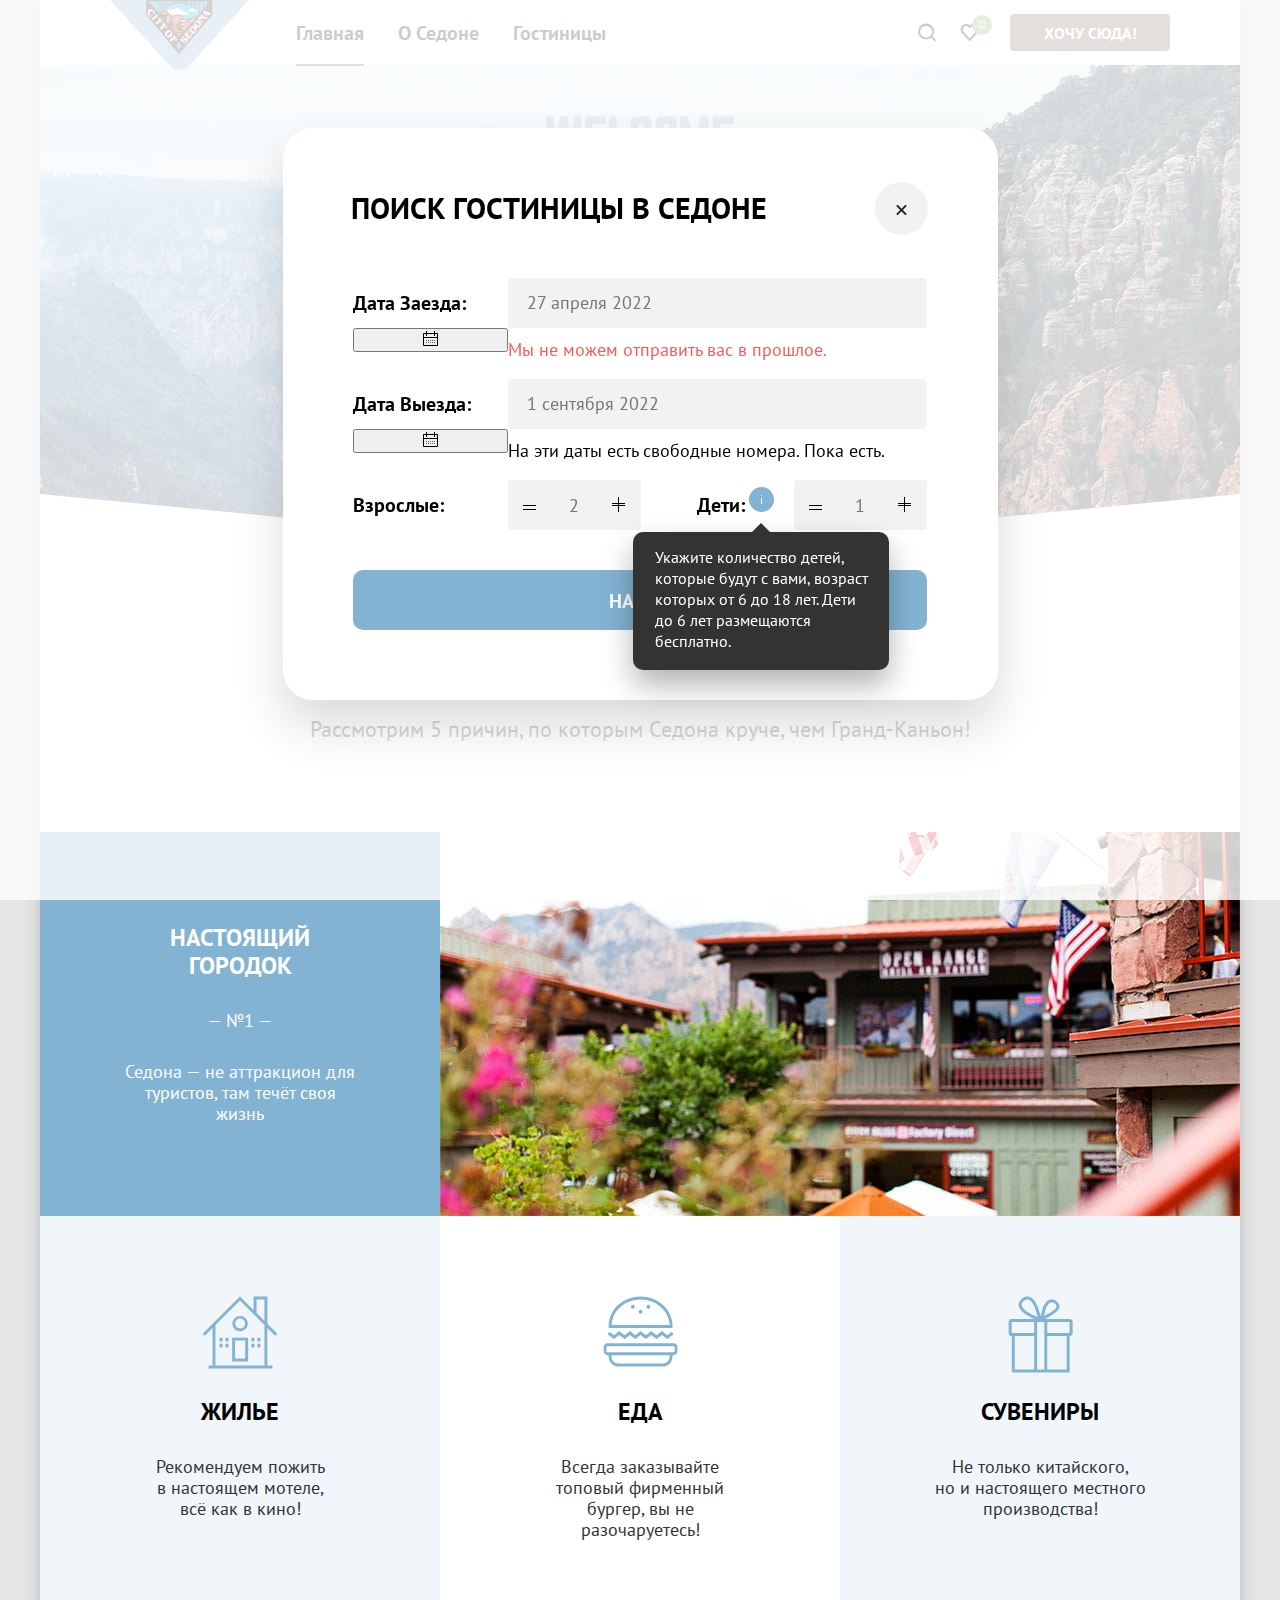
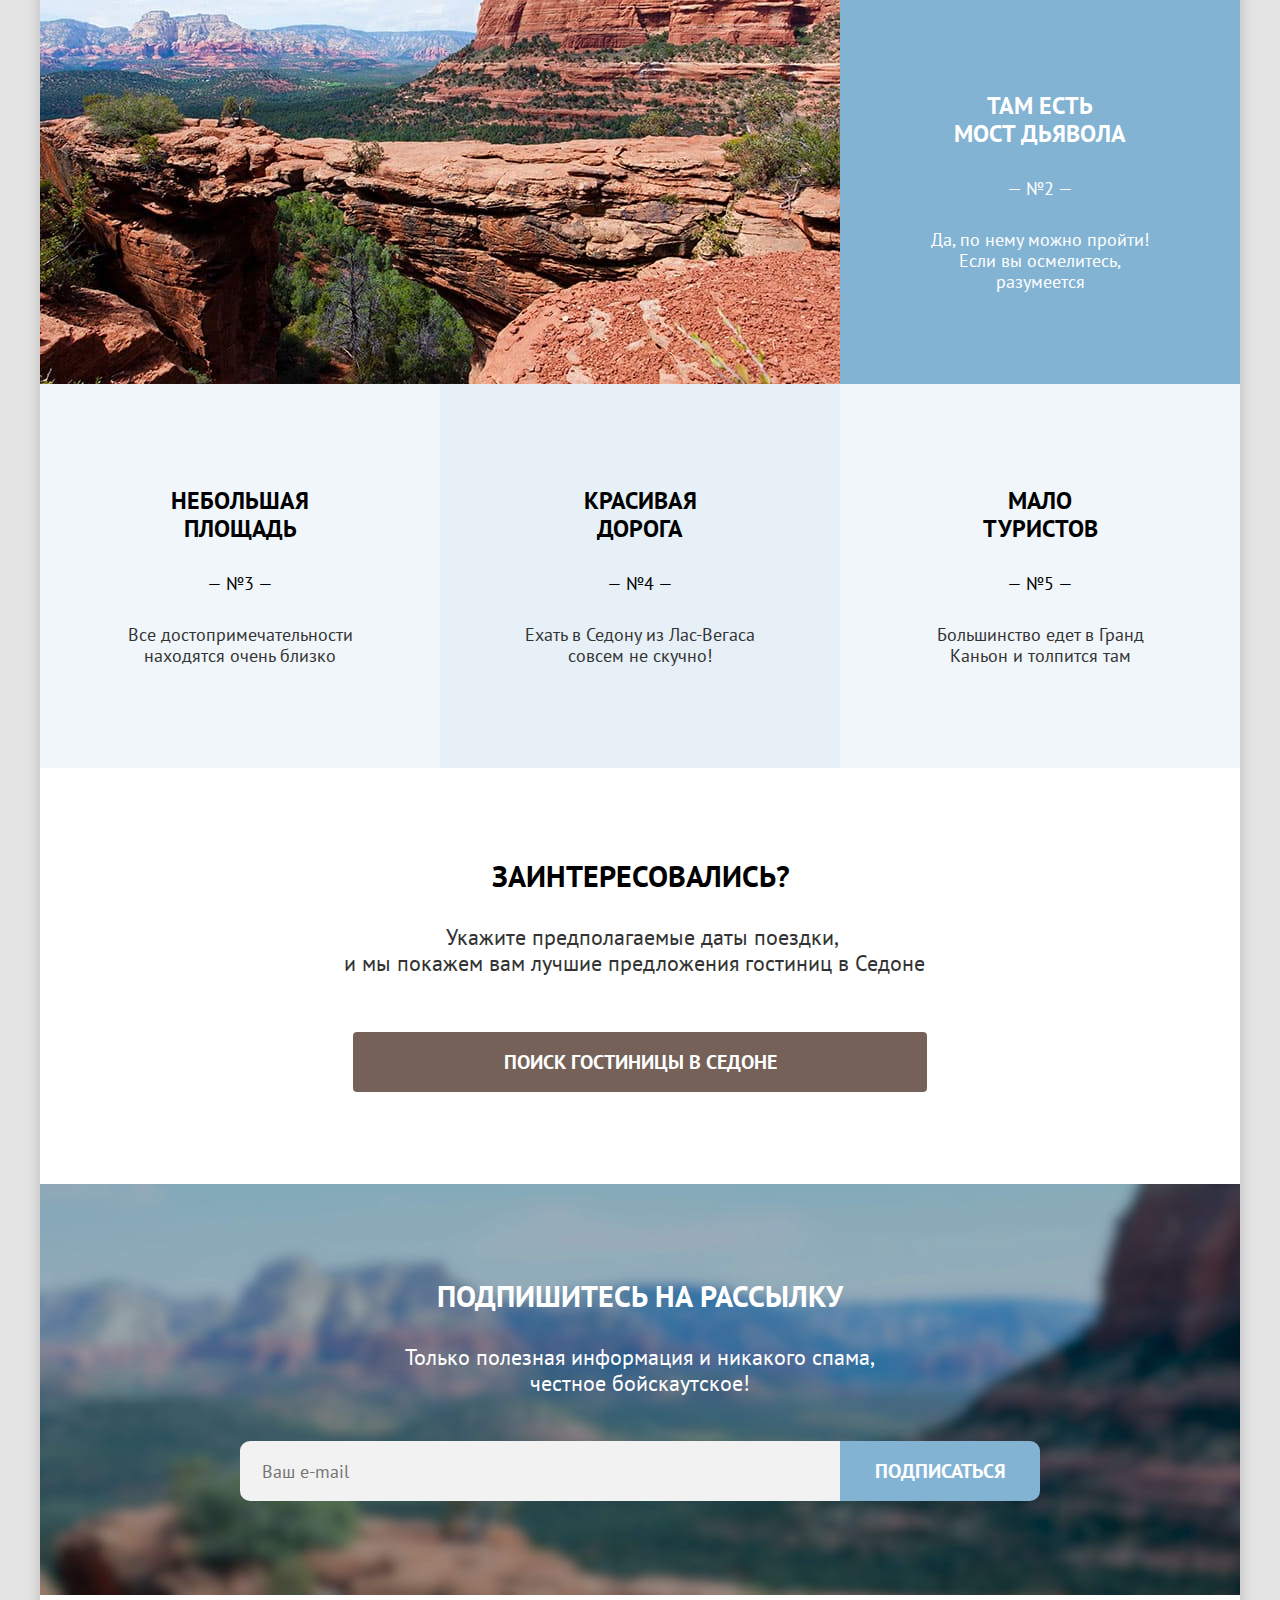
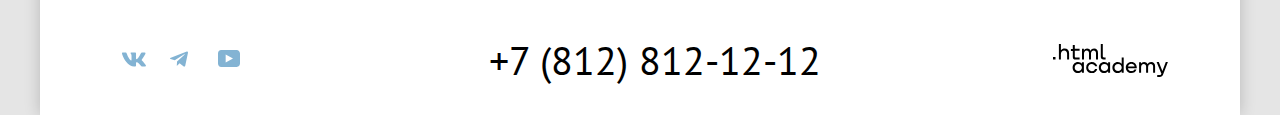
<file: index.html>
<!DOCTYPE html>
<html lang="ru">

<head>
  <meta charset="utf-8">
  <title>HTML Academy: Седона</title>
  <link rel="stylesheet" href="styles/styles.css">
</head>

<body>
  <div class="wrapper">
    <header class="main-header">
      <img class="logo logo-main" src="images/header-logo.svg" width="139" height="70" alt="Логотип Седона">
      <nav class="navigation-menu">
        <ul class="navigation-menu-list">
          <li class="navigation-menu-item">
            <a class="navigation-menu-link navigation-menu-link-current" href="index.html">Главная</a>
          </li>
          <li class="navigation-menu-item">
            <a class="navigation-menu-link" href="#">О Седоне</a>
          </li>
          <li class="navigation-menu-item">
            <a class="navigation-menu-link" href="catalog.html">Гостиницы</a>
          </li>
        </ul>
      </nav>
      <nav class="navigation-user">
        <ul class="navigation-user-list">
          <li class="navigation-user-item">
            <a class="navigation-user-link navigation-user-link-search" href="#">
              <span class="visually-hidden">
                Поиск
              </span>
            </a>
          </li>
          <li class="navigation-user-item">
            <a class="navigation-user-link navigation-user-link-favorite" href="#">
              <span class="visually-hidden">
                Избранное
              </span>
              <span class="navigation-favourite-product">
                12
              </span>
            </a>
          </li>
          <li class="navigation-user-item-button">
            <button class="button navigation-user-button" type="button">Хочу сюда!</button>
          </li>
        </ul>
      </nav>
    </header>
    <main class="main-container main-index">
      <section class="hero">
        <h1 class="visually-hidden">Добро пожаловать на сайт о Седоне</h1>
        <div class="hero-background">
          <img class="hero-vector" src="images/hero-welcome.svg" width="458" height="352" alt="Welcome to Sedona">
        </div>
        <div class="hero-text">
          <h2 class="hero-text-about-sedona">Седона — небольшой городок в Аризоне, заслуживающий большего!</h2>
          <p class="hero-text-advantages">Рассмотрим 5 причин, по которым Седона круче, чем Гранд-Каньон!</p>
        </div>
      </section>
      <section class="advantages">
        <h2 class="visually-hidden">Причины, по которым Седона круче</h2>
        <ul class="advantages-list advantages-list-with-image">
          <li class="advantages-item advantages-item-town">
            <h3 class="advantages-title">Настоящий городок</h3>
            <span class="advantages-number">&mdash; №1 &mdash;</span>
            <p class="advantages-description">Седона — не аттракцион для туристов, там течёт своя жизнь</p>
          </li>
          <li class="advantages-image advantages-town-image">
            <img class="advantages-town-image" src="images/advantages-photo-cafe.jpg" width="800" height="384"
              alt="Фотография главного кафе в городке">
          </li>
        </ul>
        <ul class="advantages-list">
          <li class="advantages-item advantages-house-item">
            <h4 class="advantages-item-title">жилье</h4>
            <p class="advantages-item-description">Рекомендуем пожить в&nbsp;настоящем мотеле, всё&nbsp;как&nbsp;в кино!
            </p>
          </li>
          <li class="advantages-item advantages-food-item">
            <h4 class="advantages-item-title">еда</h4>
            <p class="advantages-item-description">Всегда заказывайте топовый&nbsp;фирменный бургер, вы не
              разочаруетесь!
            </p>
          </li>
          <li class="advantages-item advantages-present-item">
            <h4 class="advantages-item-title">Сувениры</h4>
            <p class="advantages-item-description">Не только китайского, но&nbsp;и&nbsp;настоящего местного
              производства!
            </p>
          </li>
        </ul>
        <ul class="advantages-list advantages-list-with-image">
          <li class="advantages-image advantages-bridge-image">
            <img class="advantages-bridge-image" src="images/advantages-photo-mountain.jpg" width="800" height="384"
              alt="Фотография гор">
          </li>
          <li class="advantages-item advantages-item-bridge">
            <h3 class="advantages-title">Там есть мост&nbsp;дьявола</h3>
            <span class="advantages-number">&mdash; №2 &mdash;</span>
            <p class="advantages-description">Да, по нему можно пройти! Если вы осмелитесь, разумеется</p>
          </li>
        </ul>
        <ul class="advantages-list">
          <li class="advantages-item advantages-item-space">
            <h3 class="advantages-title">Небольшая площадь</h3>
            <span class="advantages-number">&mdash; №3 &mdash;</span>
            <p class="advantages-item-description">Все достопримечательности находятся очень близко</p>
          </li>
          <li class="advantages-item advantages-item-road">
            <h3 class="advantages-title">Красивая дорога</h3>
            <span class="advantages-number">&mdash; №4 &mdash;</span>
            <p class="advantages-item-description">Ехать в Седону из Лас-Вегаса совсем не скучно!</p>
          </li>
          <li class="advantages-item advantages-item-quite">
            <h3 class="advantages-title">Мало туристов</h3>
            <span class="advantages-number">&mdash; №5 &mdash;</span>
            <p class="advantages-item-description">Большинство едет в Гранд Каньон и толпится там</p>
          </li>
        </ul>
      </section>
      <section class="search-form-link">
        <h2 class="visually-hidden">Поиск гостиниц и форма заказа</h2>
        <b class="search-form-link-title">Заинтересовались?</b>
        <p class="search-form-link-instruction">Укажите предполагаемые даты поездки,<br>и мы покажем вам лучшие
          предложения
          гостиниц в Седоне</p>
        <a class="button button-search-form-link" href="#">ПОИСК ГОСТИНИЦЫ В СЕДОНЕ</a>
      </section>
      <section class="subscription subscription-main">
        <h2 class="subscription-title">Подпишитесь на рассылку</h2>
        <p class="subscription-instruction">Только полезная информация и никакого спама,<br>честное бойскаутское!</p>
        <form class="subscription-form" action="https://echo.htmlacademy.ru/" method="post">
          <label class="visually-hidden" for="subscription-email">Введите свой email чтобы подписаться на
            рассылку</label>
          <input class="field" type="email" name="subscription-email" placeholder="Ваш e-mail" id="subscription-email"
            required>
          <button class="button subscription-button" type="submit" value="Подписаться">ПОДПИСАТЬСЯ</button>
        </form>
      </section>
    </main>
    <footer class="footer">
      <div class="footer-social">
        <h2 class="visually-hidden">Социальные сети</h2>
        <ul class="footer-social-list">
          <li class="footer-social-item">
            <a class="footer-social-button button-vk" href="https://vk.com/htmlacademy">
              <span class="visually-hidden">Наш Вконтакте</span>
              <svg width="24" height="15" viewBox="0 0 24 15" fill="currentColor" xmlns="http://www.w3.org/2000/svg">
                <path fill-rule="evenodd" clip-rule="evenodd"
                  d="M23.45 1.448C23.616 0.902 23.45 0.5 22.655 0.5H20.03C19.362 0.5 19.054 0.847 18.887 1.23C18.887 1.23 17.552 4.426 15.661 6.502C15.049 7.104 14.771 7.295 14.437 7.295C14.27 7.295 14.019 7.104 14.019 6.557V1.448C14.019 0.792 13.835 0.5 13.279 0.5H9.151C8.734 0.5 8.483 0.804 8.483 1.093C8.483 1.714 9.429 1.858 9.526 3.606V7.404C9.526 8.237 9.373 8.388 9.039 8.388C8.149 8.388 5.984 5.177 4.699 1.503C4.45 0.788 4.198 0.5 3.527 0.5H0.9C0.15 0.5 0 0.847 0 1.23C0 1.912 0.89 5.3 4.145 9.781C6.315 12.841 9.37 14.5 12.153 14.5C13.822 14.5 14.028 14.132 14.028 13.497V11.184C14.028 10.447 14.186 10.3 14.715 10.3C15.105 10.3 15.772 10.492 17.33 11.967C19.11 13.716 19.403 14.5 20.405 14.5H23.03C23.78 14.5 24.156 14.132 23.94 13.404C23.702 12.68 22.852 11.629 21.725 10.382C21.113 9.672 20.195 8.907 19.916 8.524C19.527 8.033 19.638 7.814 19.916 7.377C19.916 7.377 23.116 2.951 23.449 1.448H23.45Z" />
              </svg>
            </a>
          </li>
          <li class="footer-social-item">
            <a class="footer-social-button button-telegram" href="https://t.me/htmlacademy ">
              <span class="visually-hidden">Наш телеграм</span>
              <svg width="18" height="16" viewBox="0 0 18 16" fill="currentColor" xmlns="http://www.w3.org/2000/svg">
                <path
                  d="M16.7855 0.59926L0.840977 6.74776C-0.247172 7.18481 -0.240877 7.79184 0.641333 8.06253L4.73493 9.33953L14.2063 3.3637C14.6542 3.09121 15.0634 3.2378 14.727 3.53636L7.05332 10.4619H7.05152L7.05332 10.4628L6.77094 14.6823C7.18462 14.6823 7.36718 14.4925 7.5992 14.2686L9.58754 12.3351L13.7234 15.39C14.486 15.81 15.0337 15.5941 15.2234 14.6841L17.9384 1.88885C18.2163 0.774623 17.513 0.270117 16.7855 0.59926Z" />
              </svg>
            </a>
          </li>
          <li class="footer-social-item">
            <a class="footer-social-button button-youtube" href="https://www.youtube.com/user/htmlacademyru">
              <span class="visually-hidden">Наш Ютуб</span>
              <svg width="22" height="17" viewBox="0 0 22 17" fill="currentColor" xmlns="http://www.w3.org/2000/svg">
                <path
                  d="M18.607 0H3.17413C1.31343 0 0 1.59375 0 3.4V13.4937C0 15.4062 1.31343 17 3.17413 17H18.8259C20.4677 17 22 15.4062 22 13.6V3.4C21.7811 1.59375 20.4677 0 18.607 0ZM7.66169 12.5375V4.4625L14.995 8.5L7.66169 12.5375Z" />
              </svg>
            </a>
          </li>
        </ul>
      </div>
      <div class="footer-contact">
        <h2 class="visually-hidden">Звоните на</h2>
        <a class="footer-contact-phone" href="tel:+78128121212">+7 (812) 812-12-12</a>
      </div>
      <div class="footer-link">
        <h2 class="visually-hidden">Сайт разработчика</h2>
        <a class="footer-link" href="https://htmlacademy.ru/">
          <span class="visually-hidden">Логотип разаботчика-htmlacademy</span>
          <svg width="115" height="34" fill="currentColor" xmlns="http://www.w3.org/2000/svg">
            <path
              d="M0 13.9v2.6h2.5v-2.6H0ZM11.6 5.5c-1.6 0-2.8.7-3.6 1.7h-.1V1h-2v15.5h2v-5.3c0-2.1 1.3-3.6 3.3-3.6 1.8 0 2.9 1.4 2.9 3.2v5.7h2v-6.1c.1-3-1.8-4.9-4.5-4.9ZM26.6 5.8h-4.8V2.1h-2v3.8h-1.9v2h1.9v6c0 1.7 1 2.7 2.7 2.7h4.1v-2h-3.7c-.7 0-1.1-.4-1.1-1.1V7.8h4.8v-2ZM41.1 5.6c-1.6 0-2.9.8-3.5 2.1h-.1c-.6-1.2-1.8-2.1-3.4-2.1-1.4 0-2.5.8-3.1 1.8h-.1V5.8H29v10.6h2V11c0-2 1-3.5 2.6-3.5 1.5 0 2.4 1 2.4 2.6v6.3h2v-5.6c0-2.4 1.4-3.3 2.6-3.3 1.5 0 2.4 1 2.4 2.6v6.3h2V9.9c.1-2.5-1.4-4.3-3.9-4.3ZM47.8 13.7c0 1.7 1 2.7 2.8 2.7h2v-2h-1.7c-.7 0-1.1-.4-1.1-1.1V1h-2v12.7ZM28.9 20.7c-.9-1.1-2.2-1.8-3.9-1.8-3.1 0-5.4 2.3-5.4 5.6s2.3 5.6 5.4 5.6c1.8 0 3-.8 3.8-1.9h.1v1.6h2V19.2h-2v1.5Zm-3.6 7.4c-2.2 0-3.6-1.6-3.6-3.6s1.4-3.6 3.6-3.6 3.6 1.6 3.6 3.6c0 1.9-1.4 3.6-3.6 3.6ZM44.2 23c-.5-2.4-2.6-4.1-5.4-4.1a5.4 5.4 0 0 0-5.6 5.6c0 3.1 2.2 5.6 5.6 5.6 2.8 0 4.9-1.8 5.4-4.2h-2.1a3.4 3.4 0 0 1-3.3 2.3c-2.2 0-3.6-1.6-3.6-3.6s1.4-3.6 3.6-3.6c1.6 0 2.8 1 3.3 2.2h2.1V23ZM55.1 20.7c-.9-1.1-2.2-1.8-3.9-1.8-3.1 0-5.4 2.3-5.4 5.6s2.3 5.6 5.4 5.6c1.8 0 3-.8 3.8-1.9h.1v1.6h2V19.2h-2v1.5Zm-3.6 7.4c-2.2 0-3.6-1.6-3.6-3.6s1.4-3.6 3.6-3.6 3.6 1.6 3.6 3.6c0 1.9-1.5 3.6-3.6 3.6ZM68.7 20.8c-.9-1.1-2.2-1.9-3.9-1.9-3.1 0-5.4 2.3-5.4 5.6s2.2 5.6 5.4 5.6c1.7 0 3-.8 3.8-1.8h.1v1.5h2V14.4h-2v6.4Zm-3.6 7.3c-2.2 0-3.6-1.6-3.6-3.6s1.4-3.6 3.6-3.6 3.6 1.6 3.6 3.6c-.1 2-1.5 3.6-3.6 3.6ZM78.3 18.9c-3.3 0-5.5 2.5-5.5 5.6 0 3 2.1 5.6 5.5 5.6 2.5 0 4.5-1.3 5.2-3.6h-2.1c-.5 1-1.6 1.6-3 1.6-1.9 0-3.3-1.3-3.4-2.9h8.8c.2-3.6-2-6.3-5.5-6.3Zm0 1.9c1.7 0 3 1 3.3 2.6h-6.5c.3-1.5 1.5-2.6 3.2-2.6ZM98.2 18.9c-1.6 0-2.9.8-3.6 2h-.1c-.6-1.2-1.8-2-3.4-2-1.4 0-2.5.7-3.1 1.8v-1.5h-1.9v10.6h2v-5.4c0-2 1-3.4 2.6-3.5 1.5 0 2.4 1 2.4 2.6v6.3h2v-5.6c0-2.4 1.4-3.3 2.6-3.3 1.5 0 2.4 1 2.4 2.6v6.3h2v-6.5c.1-2.6-1.4-4.4-3.9-4.4ZM109.4 28l-3.6-8.9h-2.2l4.8 11.6c-.3.9-.7 1.2-1.7 1.2h-2.5v2h2.5c1.8 0 2.8-.8 3.5-2.6l4.7-12.2h-2.1l-3.4 8.9Z" />
            </svg>
        </a>
      </div>
    </footer>
  </div>
  <div class="modal-container">
    <div class="modal modal-search">
      <button class="modal-close-button">
        <span class="visually-hidden">Закрыть</span>
      </button>
      <section class="modal-content">
        <h2 class="modal-title">Поиск гостиницы в Седоне</h2>
        <form class="search-modal-form" action="https://echo.htmlacademy.ru/" method="post">
          <p class="field-group field-group-date-in">
            <label class="search-label" for="date-in">Дата заезда:</label>
            <input class="search-modal-field-data-in field-modal" type="text" id="date-in" name="date-in"
              placeholder="27 апреля 2022">
            <button class="calendar-icon">
              <svg width="15" height="15" viewBox="0 0 15 15" fill="currentColor" xmlns="http://www.w3.org/2000/svg"><path d="M5.5 10c.3 0 .5-.2.5-.5S5.8 9 5.5 9s-.5.2-.5.5.2.5.5.5Z" fill="#000"/><path d="M14 2h-2V0h-1v2H4V0H3v2H1c-.6 0-1 .4-1 1v11c0 .5.4 1 1 1h13c.5 0 1-.5 1-1V3c0-.6-.5-1-1-1Zm0 12H1V7h13v7ZM1 6V3h2v2h1V3h7v2h1V3h2v3H1Z" fill="#000"/><path d="M7.5 10c.3 0 .5-.2.5-.5S7.8 9 7.5 9s-.5.2-.5.5.2.5.5.5ZM9.5 10c.3 0 .5-.2.5-.5S9.8 9 9.5 9s-.5.2-.5.5.2.5.5.5ZM5.5 11c-.3 0-.5.2-.5.5s.2.5.5.5.5-.2.5-.5-.2-.5-.5-.5ZM3.5 10c.3 0 .5-.2.5-.5S3.8 9 3.5 9s-.5.2-.5.5.2.5.5.5ZM3.5 11c-.3 0-.5.2-.5.5s.2.5.5.5.5-.2.5-.5-.2-.5-.5-.5ZM7.5 11c-.3 0-.5.2-.5.5s.2.5.5.5.5-.2.5-.5-.2-.5-.5-.5ZM9.5 11c-.3 0-.5.2-.5.5s.2.5.5.5.5-.2.5-.5-.2-.5-.5-.5ZM11.5 10c.3 0 .5-.2.5-.5s-.2-.5-.5-.5-.5.2-.5.5.2.5.5.5ZM11.5 11c-.3 0-.5.2-.5.5s.2.5.5.5.5-.2.5-.5-.2-.5-.5-.5Z"/></svg>
            </button>
          </p>
          <p class="model-message message-error">
            Мы не можем отправить вас в прошлое.
          </p>
          <p class="field-group field-group-date-out">
            <label class="search-label" for="date-out">Дата выезда:</label>
            <input class="search-modal-field-date-out field-modal" type="text" id="date-out" name="date-out"
              placeholder="1 сентября 2022">
            <button class="calendar-icon">
              <svg width="15" height="15" viewBox="0 0 15 15" fill="currentColor" xmlns="http://www.w3.org/2000/svg"><path d="M5.5 10c.3 0 .5-.2.5-.5S5.8 9 5.5 9s-.5.2-.5.5.2.5.5.5Z" fill="#000"/><path d="M14 2h-2V0h-1v2H4V0H3v2H1c-.6 0-1 .4-1 1v11c0 .5.4 1 1 1h13c.5 0 1-.5 1-1V3c0-.6-.5-1-1-1Zm0 12H1V7h13v7ZM1 6V3h2v2h1V3h7v2h1V3h2v3H1Z" fill="#000"/><path d="M7.5 10c.3 0 .5-.2.5-.5S7.8 9 7.5 9s-.5.2-.5.5.2.5.5.5ZM9.5 10c.3 0 .5-.2.5-.5S9.8 9 9.5 9s-.5.2-.5.5.2.5.5.5ZM5.5 11c-.3 0-.5.2-.5.5s.2.5.5.5.5-.2.5-.5-.2-.5-.5-.5ZM3.5 10c.3 0 .5-.2.5-.5S3.8 9 3.5 9s-.5.2-.5.5.2.5.5.5ZM3.5 11c-.3 0-.5.2-.5.5s.2.5.5.5.5-.2.5-.5-.2-.5-.5-.5ZM7.5 11c-.3 0-.5.2-.5.5s.2.5.5.5.5-.2.5-.5-.2-.5-.5-.5ZM9.5 11c-.3 0-.5.2-.5.5s.2.5.5.5.5-.2.5-.5-.2-.5-.5-.5ZM11.5 10c.3 0 .5-.2.5-.5s-.2-.5-.5-.5-.5.2-.5.5.2.5.5.5ZM11.5 11c-.3 0-.5.2-.5.5s.2.5.5.5.5-.2.5-.5-.2-.5-.5-.5Z"/></svg>
            </button>
          </p>
          <p class="model-message message">
            На эти даты есть свободные номера. Пока есть.
          </p>
          <p class="field-group field-group-adults">
            <label class="search-label search-label-adult" for="adults">Взрослые:</label>
            <button class="button-minus">
              <svg width="13" height="1" viewBox="0 0 13 1" fill="curentColor" xmlns="http://www.w3.org/2000/svg"><path d="M0 0v1h13V0H0Z"/></svg>
            </button>
            <input class="search-modal-field-adults field-modal" type="number" id="adults" name="adults"
              placeholder="2">
            <button class="button-plus">
              <svg width="13" height="13" viewBox="0 0 13 13" fill="curentColor" xmlns="http://www.w3.org/2000/svg"><path d="M13 6H7V0H6v6H0v1h6v6h1V7h6V6Z"/></svg>
            </button>
          </p>
          <p class="field-group field-group-children">
            <label class="search-label search-label-children" for="children">
              Дети:
              <span class="tooltip">
                <button class="tooltip-toggle" type="button" aria-labelledby="tooltip-label">
                  <span class="visually-hidden">Посмотреть дополнительную информацию</span>
                </button>
                <span class="tooltip-text">Укажите количество детей, которые будут с вами, возраст которых от 6 до 18
                  лет. Дети до 6 лет размещаются бесплатно.</span>
              </span>
            </label>
            <button class="button-minus">
              <svg width="13" height="1" viewBox="0 0 13 1" fill="curentColor" xmlns="http://www.w3.org/2000/svg"><path d="M0 0v1h13V0H0Z"/></svg>
            </button>
            <input class="search-modal-field-children field-modal" type="number" id="children" name="children"
              placeholder="1">
            <button class="button-plus">
              <svg width="13" height="13" viewBox="0 0 13 13" fill="curentColor" xmlns="http://www.w3.org/2000/svg"><path d="M13 6H7V0H6v6H0v1h6v6h1V7h6V6Z"/></svg>
            </button>
          </p>
          <button class="button search-modal-form-button" type="submit">Найти</button>
        </form>
      </section>
    </div>
  </div>
</body>

</html>
</file>
<file: styles/styles.css>
@font-face {
  font-family: "PT Sans";
  font-style: normal;
  font-weight: 400;
  src: url("../fonts/ptsans-400.woff2") format("woff2");
  font-display: swap;
}

@font-face {
  font-family: "PT Sans";
  font-style: normal;
  font-weight: 700;
  src: url("../fonts/ptsans-700.woff2") format("woff2");
  font-display: swap;
}

html {
  height: 100%;
}

body {
  margin: 0;
  display: flex;
  flex-direction: column;
  min-height: 100%;
  font-family: "PT Sans", sans-serif;
  font-style: normal;
  font-size: 18px;
  line-height: 21px;
  font-weight: 400;
  color: #000000;
  background-color: #E5E5E5;
}

.wrapper {
  width: 1200px;
  margin: 0px auto;
  background-color: #ffffff;
  box-shadow: 0px 0px 15px rgba(0, 0, 0, 0.2);
}

.visually-hidden {
  position: absolute;
  width: 1px;
  height: 1px;
  margin: -1px;
  border: 0;
  padding: 0;
  white-space: nowrap;
  clip-path: inset(100%);
  clip: rect(0 0 0 0);
  overflow: hidden;
}

.button {
  display: inline-block;
  box-sizing: border-box;
  font-family: inherit;
  font-weight: 700;
  font-size: 16px;
  line-height: 20px;
  padding: 9px 15px 8px;
  text-align: center;
  color: #ffffff;
  border: none;
  text-decoration: none;
  text-transform: uppercase;
  cursor: pointer;
  border-radius: 4px;
  align-items: center;
}

.button:hover,
.button:focus {
  background: #68A2CA;
}

.button:disabled {
  background: #E5E5E5;
}

.button:active {
  color: rgba(255, 255, 255, 0.3);
  background: #82B3D3;
}

.main-header,
.catalog-header {
  display: flex;
  background: #ffffff;
  margin-bottom: -5px;
}

.logo {
  margin-right: 30px;
  margin-left: 70px;
}

.logo-main {
  z-index: 1;
}

.logo-catalog {
  cursor: pointer;
  margin-bottom: -2px;
}

.navigation-menu-list {
  display: flex;
  margin: 0;
  padding: 0;
  list-style-type: none;
}

.navigation-menu-link {
  position: relative;
  font-size: 20px;
  line-height: 26px;
  font-weight: 700;
  font-family: inherit;
  color: inherit;
  text-align: center;
  text-decoration: none;
  display: block;
  padding: 20px 17px;
}

.navigation-menu-link-current::before {
  position: absolute;
  right: 17px;
  bottom: 0;
  left: 17px;
  border-bottom: 2px solid #756257;
  z-index: 1;
  content: "";
}

.navigation-menu-item {
  display: flex;
}

.navigation-user {
  margin-left: auto;
  display: flex;
  align-items: flex-start;
}

.navigation-user-list {
  display: flex;
  flex-wrap: wrap;
  margin: 0;
  padding: 0;
  list-style-type: none;
}

.navigation-user-item {
  display: flex;
  flex-wrap: wrap;
}

.navigation-user-link {
  display: block;
  min-width: 42px;
  background-position: center;
  background-repeat: no-repeat;
  text-decoration: none;
}

.navigation-user-link-search {
  background-image: url(../images/header-user-menu-icon/search.svg);
}

.navigation-user-link-favorite {
  background-image: url(../images/header-user-menu-icon/favorite.svg);
  position: relative;
}

.navigation-favourite-product {
  position: relative;
  width: 20px;
  height: 20px;
  left: 29.5px;
  top: 11px;
  font-family: inherit;
  font-weight: 400;
  font-size: 10px;
  line-height: 13px;
  text-align: center;
  letter-spacing: -0.1em;
  color: #FFFFFF;
  z-index: 100;
}

.navigation-user-link-favorite::after {
  content: "";
  display: block;
  position: absolute;
  width: 20px;
  height: 20px;
  left: 24px;
  top: 15px;
  background: #7DB54F;
  border-radius: 10px;
}

.navigation-user-item-button {
  margin: 14px 0;
  margin-left: 20px;
  margin-right: 70px;
}

.navigation-user-button {
  background-color: #756157;
  width: 160px;
}

.navigation-user-button:hover,
.navigation-user-button:focus {
  background: #615048;
}

.navigation-user-button:active {
  color: rgba(255, 255, 255, 0.3);
  background: #756157;
}

.main-container {
  flex-grow: 1;
}

.hero {
  display: flex;
  flex-direction: column;
  background: #ffffff;
  min-height: 767px;
}

.hero-background {
  background-image: url(../images/hero-index-background.jpg);
  background-repeat: no-repeat;
  background-size: 100% auto;
  display: flex;
  justify-content: flex-start;
  padding-top: 51px;
  min-height: 434px;
  flex-direction: column;
}

.hero-vector {
  align-self: center;
}

.hero-text {
  text-align: center;
  min-height: 282px;
  background-repeat: no-repeat;
  background-position: top;
  padding: 0 265px;
  padding-top: 63px;
  padding-bottom: 90px;
  box-sizing: border-box;
  position: relative;
}

.hero-text::before {
  position: absolute;
  width: 1200px;
  top: -56px;
  display: block;
  position: absolute;
  left: 0;
  content: url(../images/hero-divider.svg);
}

.hero-text-about-sedona {
  font-weight: 700;
  font-size: 30px;
  line-height: 36px;
  text-transform: uppercase;
  margin: 0;
}

.hero-text-advantages {
  font-size: 22px;
  line-height: 26px;
  color: #333333;
  margin: 0;
  margin-top: 31px;
}

.advantages-list {
  display: grid;
  grid-template-columns: repeat(3, 400px);
  margin: 0;
  padding: 0;
  color: #000000;
  list-style-type: none;
}

.advantages-item {
  min-height: 384px;
  display: flex;
  flex-direction: column;
  justify-content: center;
  text-align: center;
  background: rgba(131, 179, 211, 0.12);
  box-sizing: border-box;
}

.advantages-item-town,
.advantages-item-bridge {
  background: #82B3D3;
  text-align: center;
  color: #ffffff;
}

.advantages-house-item,
.advantages-food-item,
.advantages-present-item {
  padding-top: 182px;
  justify-content: flex-start;
}

.advantages-image {
  display: flex;
}

.advantages-town-image {
  grid-column: 2/4;
}

.advantages-bridge-image {
  grid-column: 1/3;
}

.advantages-title {
  font-weight: 700;
  font-size: 24px;
  line-height: 28px;
  text-transform: uppercase;
  margin: 0;
  padding: 0 110px 30px;
}

.advantages-description,
.advantages-item-description {
  margin: 0;
  padding: 0 85px;
}

.advantages-number {
  display: block;
  padding-bottom: 30px;
}

.advantages-item-title,
.advantages-item-description {
  margin: 0;
  padding-bottom: 30px;
}

.advantages-food-item {
  background: #FFFFFF;
  background-image: url(../images/advantages-icons/food.svg);
  background-repeat: no-repeat;
  background-position: top 80px center;
}

.advantages-house-item {
  background-image: url(../images/advantages-icons/house.svg);
  background-repeat: no-repeat;
  background-position: top 80px center;
}

.advantages-present-item {
  background-image: url(../images/advantages-icons/present.svg);
  background-repeat: no-repeat;
  background-position: top 80px center;
}

.advantages-item-title {
  font-weight: 700;
  font-size: 24px;
  line-height: 28px;
  text-transform: uppercase;
}

.advantages-item-description {
  color: #333333;
}

.advantages-item-space,
.advantages-item-road,
.advantages-item-quite {
  padding-top: 30px;
}

.advantages-item-road {
  background: rgba(131, 179, 211, 0.2);
}

.search-form-link {
  display: flex;
  flex-direction: column;
  /* justify-content: center;
  text-align: center; */
  padding: 90px 304px 0;
  font-family: inherit;
  min-height: 326px;
}

.search-form-link-title {
  font-weight: 700;
  font-size: 30px;
  line-height: 36px;
  text-transform: uppercase;
  padding-left: 148px;
  padding-bottom: 30px;
}

.search-form-link-instruction {
  font-size: 22px;
  line-height: 26px;
  color: #333333;
  margin: 0;
  padding-bottom: 56px;
  text-indent: 102px;
}

.button-search-form-link {
  font-size: 20px;
  line-height: 36px;
  background: #756157;
  padding: 12px 15px;
  margin: 0 9px;
}

.subscription {
  display: flex;
  flex-direction: column;
  justify-content: center;
  padding: 0;
  text-align: center;
  font-family: inherit;
  min-height: 411px;
  box-sizing: border-box;
}

.subscription-catalog {
  justify-content: flex-start;
  margin-top: 120px;
  min-height: 217px;
  margin-bottom: 94px;
}

.subscription-main {
  background-image: url(../images/subscription-index-background.jpg);
  color: #ffffff;
  background-color: #2579b0;
}

.subscription-title {
  font-weight: 700;
  font-size: 30px;
  line-height: 36px;
  text-transform: uppercase;
  margin: 0;
  padding: 0 362px;
  padding-bottom: 30px;
}

.subscription-instruction {
  font-size: 22px;
  line-height: 26px;
  margin: 0;
  padding-bottom: 45px;
}

.subscription-form {
  display: flex;
  align-items: center;
  justify-content: center;
  margin: 0 200px;
  padding: 0;
}

.field {
  background: #F2F2F2;
  font-family: inherit;
  font-size: 18px;
  line-height: 21px;
  padding: 19.5px 22px;
  flex-grow: 1;
  border: none;
  border-radius: 10px 0px 0px 10px;
}

.subscription-button {
  font-size: 20px;
  line-height: 36px;
  background: #82B3D3;
  width: 200px;
  margin: 0;
  padding: 12px 15px;
  border-radius: 0px 10px 10px 0px;
}

.footer {
  min-height: 120px;
  display: flex;
  justify-content: space-between;
  padding: 0 72px;
}

.footer-social {
  width: 144px;
  display: flex;
  align-items: center;
}

.footer-social-list {
  display: flex;
  flex-wrap: wrap;
  margin: 0;
  padding: 0;
  list-style-type: none;
}

.footer-social-button {
  background-position: center;
  background-repeat: no-repeat;
  display: block;
  width: 48px;
  height: 40px;
  padding-top: 15px;
  padding-left: 9.5px;
  box-sizing: border-box;
  color: #83B3D3;
}

.footer-social-button:hover,
.footer-social-button:focus {
  color: #68A2CA;
}

.footer-social-button:active {
  color: rgba(104, 162, 202, 0.3);
}

.footer-contact {
  display: flex;
  text-align: center;
  padding-top: 45px;
}

.footer-contact-phone {
  font-weight: 400;
  font-size: 40px;
  line-height: 40px;
  text-align: center;
  text-transform: uppercase;
  text-decoration-line: none;
  font-style: normal;
  color: inherit;
  font-family: inherit;
}

.footer-contact-phone:hover,
.footer-contact-phone:focus {
  color: #756157;
}

.footer-contact-phone:active {
  color: rgba(117, 97, 87, 0.3);
}

.footer-link {
  display: block;
  margin-top: 24px;
  color: #000000;
}

.footer-link:hover,
.footer-link:focus {
  color: #756157;
}

.footer-link:active {
  color: rgba(117, 97, 87, 0.3);
}

.modal-container {
  position: fixed;
  top: 0;
  left: 0;
  display: flex;
  width: 100%;
  height: 100%;
  background-color: rgba(255, 255, 255, 0.8);
  z-index: 10;
}

.modal {
  position: relative;
  margin: 10% auto auto;
  padding: 62px 70px 70px;
  background-color: #ffffff;
  box-shadow: 0px 25px 50px rgba(0, 0, 0, 0.15);
  border-radius: 30px;
  z-index: 20;
}

.modal-search {
  width: 715px;
  display: block;
  box-sizing: border-box;
}

.modal-content {
  display: flex;
  flex-direction: column;
}

input::-webkit-outer-spin-button,
input::-webkit-inner-spin-button {
  -webkit-appearance: none;
  margin: 0;
}

.search-modal-form {
  display: grid;
  grid-template-columns: 155px 133px 153px 133px;
  grid-template-rows: 50px 29px 50px 29px 50px 18px 60px;
  grid-gap: 11px 0;
  /* width: 100%; */
}

.modal-close-button {
  position: absolute;
  padding: 0;
  top: 54px;
  right: 70px;
  width: 53px;
  height: 53px;
  background-color: #F2F2F2;
  border-radius: 50%;
  border: none;
  cursor: pointer;
}

.modal-close-button::before,
.modal-close-button::after {
  position: absolute;
  top: auto;
  left: 20.5px;
  width: 13px;
  height: 2px;
  background-color: #242424;
  content: "";
}

.modal-close-button:before {
  transform: rotate(45deg);
}

.modal-close-button::after {
  transform: rotate(-45deg);
}

.modal-title {
  margin: 0;
  margin-bottom: 52px;
  margin-left: -2px;
  font-family: 'PT Sans';
  font-style: normal;
  font-weight: 700;
  font-size: 30px;
  line-height: 36px;
  color: #000000;
  text-transform: uppercase;
}

.field-group {
  display: grid;
  grid-template-columns: 155px 1fr;
  margin: 0;
  align-items: center;
  position: relative;
  appearance: none;
}

.field-group-date-in {
  grid-column: 1/-1;
  grid-row: 1/2;
}

.search-modal-field-data-in::after {
  content: url(../images/modal-icons/Calendar-icon.svg);
  position: absolute;
  top: 0;
  left: 0;
  display: block;
}

.model-message {
  grid-column: 2/-1;
  margin: 0;
}

.message-error {
  grid-row: 2/3;
  color: #FF5757;
}

.field-group-date-out {
  grid-column: 1/-1;
  grid-row: 3/4;
}

.message {
  grid-row: 4/5;
}

.field-group-adults,
.field-group-children {
  display: flex;
  position: relative;
}

.field-group-adults {
  grid-column: 1/3;
  grid-row: 5/6;
}

.field-group-children {
  grid-column: 3/5;
  grid-row: 5/6;
}

.search-label {
  font-weight: 700;
  font-size: 20px;
  line-height: 26px;
  text-transform: capitalize;
  align-items: center;
}

.search-modal-form-button {
  grid-column: 1/-1;
  grid-row: 7/8;
  font-weight: 700;
  font-size: 20px;
  line-height: 36px;
  background: #83B3D3;
  border-radius: 10px;
}

.field-modal {
  appearance: none;
  background: #F2F2F2;
  border-radius: 4px;
  font-family: inherit;
  font-size: 18px;
  line-height: 21px;
  padding: 14px 19px 15px;
  border: none;
}

.search-modal-field-adults,
.search-modal-field-children {
  width: 45px;
  text-align: center;
  border-radius: 0;
  padding: 15px 0 14px;
  box-sizing: border-box;
}

.button-minus,
.button-plus {
  background-color: #F2F2F2;
  width: 44px;
  height: 50px;
  border: none;
}

.button-minus {
  background-image: url(../images/modal-icons/minus-icon.svg);
  background-position: center;
  background-repeat: no-repeat;
  border-radius: 4px 0 0 4px;
}

.button-plus {
  background-image: url(../images/modal-icons/plus-icon.svg);
  background-position: center;
  background-repeat: no-repeat;
  border-radius: 0 4px 4px 0;
}

/* .search-modal-field-adults::before,
.search-modal-field-children::before {
  content: url(../images/modal-icons/minus-icon.svg);
  position: absolute;
  top: 10px;
  left: 10px;
  width: 13px;
  height: 2px;
  display: block;
}

.search-modal-field-adults::after,
.search-modal-field-children::after {
  content: url(../images/modal-icons/plus-icon.svg);
  position: absolute;
  top: -10%;
  left: -10px;
  width: 13px;
  height: 13px;
  display: block;
} */

.search-label-children,
.search-label-adult {
  margin-right: auto;
}

.search-label-children {
  margin-left: 56px;
}

.tooltip {
  position: absolute;
  margin-left: 4px;
  width: 25px;
  height: 25px;
}

.tooltip-toggle {
  position: relative;
  padding: 0;
  top: -5px;
  left: 0;
  width: 25px;
  height: 25px;
  background: #83B3D3;
  border-radius: 50%;
  border: none;
  cursor: pointer;
}

.tooltip-toggle::before {
  position: absolute;
  top: 5px;
  left: 12px;
  width: 1px;
  content: url(../images/modal-icons/info-icon-i.svg);
}

.tooltip-toggle:hover {
  background: #68A2CA;
}

.tooltip-text {
  color: #ffffff;
  font-weight: 400;
  font-size: 16px;
  line-height: 21px;
  text-transform: none;
  padding: 15px 18px 18px 22px;
  display: block;
  width: 216px;
  background: #333333;
  box-shadow: 0px 15px 30px rgba(0, 0, 0, 0.3);
  border-radius: 10px;
  position: absolute;
  top: 100%;
  margin-top: 15px;
  left: 50%;
  transform: translateX(-50%);
  z-index: 1;
}

.tooltip-text::before {
  content: "";
  position: absolute;
  width: 0;
  height: 0;
  border-left: 9px solid transparent;
  border-right: 9px solid transparent;
  border-bottom: 9px solid #333333;
  bottom: 100%;
  left: 50%;
  transform: translateX(-50%);
  z-index: 1;
}

.catalog-filter-block {
  display: flex;
  flex-direction: column;
  margin: 0;
  padding: 70px;
  padding-top: 35px;
  background-image: url(../images/catalog-filter-background.jpg);
  background-repeat: no-repeat;
  color: #ffffff;
  background-color: #155580;
  min-height: 403px;
  box-sizing: border-box;
}

.inner-header {
  margin: 0;
  margin-bottom: 40px;
}

.inner-header-title {
  font-weight: 700;
  font-size: 60px;
  line-height: 78px;
  text-transform: capitalize;
  margin: 0;
  margin-bottom: 8px;
}

.breadcrumbs {
  display: flex;
  flex-wrap: wrap;
  margin: 0;
  margin-left: 1px;
  padding: 0;
  list-style-type: none;
}

.breadcrumbs:not(:last-child) {
  margin-right: 10px;
}

.breadcrumbs-link {
  position: relative;
  display: block;
  width: 12px;
}

.breadcrumbs-link-icon {
  position: absolute;
  top: 5px;
  right: 0;
  bottom: 0;
  left: 0;
  fill: #ffffff;
}

.breadcrumbs-link-text {
  font-size: 16px;
  line-height: 21px;
  font-family: inherit;
  color: inherit;
  text-decoration: none;
}

.breadcrumbs-link-icon:hover,
.breadcrumbs-link-text:hover {
  color: rgba(255, 255, 255, 0.6);
  opacity: 0.6;
}

.breadcrumbs-link-icon:active,
.breadcrumbs-link-text:active {
  color: rgba(255, 255, 255, 0.3);
  opacity: 0.3;
}

.breadcrumbs-link-text::before {
  content: url(../images/arrow-right.svg);
  padding: 0 10px;
  position: relative;
}

.catalog-filter {
  display: flex;
}

.catalog-filter-group {
  margin: 0;
  padding: 0;
  border: none;
}

.catalog-filter-group:not(:last-child) {
  margin-right: 71px;
}

.catalog-filter-price-group {
  display: flex;
  flex-direction: column;
  margin-left: auto;
}

.control-input,
.catalog-filter-range {
  cursor: pointer;
}

.catalog-filter-title {
  font-weight: 700;
  font-size: 20px;
  line-height: 26px;
  text-transform: capitalize;
  margin: 0;
  padding: 0;
  padding-bottom: 30px;
}

.catalog-filter-title-price {
  padding-bottom: 34px;
}

.control {
  position: relative;
  display: block;
  padding-left: 39px;
  cursor: pointer;
}

.control:not(:last-child) {
  padding-bottom: 16px;
}

.control-mark {
  position: absolute;
  top: 0;
  left: 0;
  width: 20px;
  height: 20px;
  border: none;
  border-radius: 4px;
  background-color: #FFFFFF;
}

.control-input[type="checkbox"]:checked+.control-mark {
  background-image: url(../images/Checkbox-icon.svg);
  background-position: center;
  background-repeat: no-repeat;
}

.control-input[type="radio"]+.control-mark {
  border-radius: 50%;
}

.control-input[type="radio"]:checked+.control-mark::before {
  position: absolute;
  top: 5px;
  left: 5px;
  width: 10px;
  height: 10px;
  background-color: #3F5E72;
  border-radius: 50%;
  content: "";
}

.control-input[type="checkbox"]:hover+.control-mark {
  background-color: rgba(255, 255, 255, 0.6);
}

.control-input[type="checkbox"]:focus+.control-mark {
  background-color: rgba(255, 255, 255, 0.6);
  outline: 3px solid #83B3D3;
}

.control-input[type="checkbox"]:active+.control-mark {
  background-color: rgba(255, 255, 255, 0.3);
}

.control-input[type="radio"]:focus+.control-mark {
  outline: 3px solid #83B3D3;
}

.control-input[type="checkbox"]:disabled+.control-mark,
.control-input[type="radio"]:disabled+.control-mark {
  background-color: rgba(255, 255, 255, 0.1);
}

.catalog-filter-price-range {
  display: flex;
}

.catalog-filter-price-range-field-from,
.catalog-filter-price-range-field-to {
  display: flex;
  align-items: center;
  border: 2px solid #FFFFFF;
  height: 48px;
  width: 144px;
  margin-bottom: 27px;
  position: relative;
  box-sizing: border-box;
}

.catalog-filter-price-range-field-from {
  border-radius: 4px 0 0 4px;
}

.catalog-filter-price-range-field-to {
  border-radius: 0 4px 4px 0;
  margin-left: -2px;
}

.catalog-filter-price-range-field {
  width: 85px;
  padding-left: 19px;
  font: inherit;
  background-color: transparent;
  border: none;
  color: #FFFFFF;
  appearance: textfield;
}

.catalog-filter-price-range-label {
  margin-right: 14px;
  font-weight: 400;
  font-size: 18px;
  line-height: 21px;
  color: rgba(255, 255, 255, 0.3);
}

.catalog-filter-price-range-label:not(:last-child) {
  margin-right: 18px;
  margin-left: 2px;
}

.catalog-filter-price-range-field-from:hover,
.catalog-filter-price-range-field-to:hover {
  border: 2px solid rgba(255, 255, 255, 0.6);
}

.catalog-filter-price-range-field-from:focus-within,
.catalog-filter-price-range-field-to:focus-within {
  outline: 2px solid #81B3D2;
  box-shadow: inset 0px 0px 0px 2px #81B3D2;
}

.catalog-filter-price-range-field-from:active,
.catalog-filter-price-range-field-to:active {
  background-color: #756257;
}

.range-scale {
  position: relative;
  height: 4px;
  margin-bottom: 12px;
  background: rgba(255, 255, 255, 0.3);
}

.range-bar {
  position: absolute;
  height: 4px;
  background-color: #FFFFFF;
}

.range-toggle {
  position: absolute;
  width: 20px;
  height: 20px;
  border-radius: 5px;
  border: none;
  cursor: pointer;
}

.range-toggle:focus {
  outline: 3px solid #83B3D3;
  box-shadow: 0px 4px 10px rgba(0, 0, 0, 0.25);
}

.range-toggle:active {
  outline: 2px solid #83B3D3;
  box-shadow: 0px 7px 15px rgba(0, 0, 0, 0.4);
}

.toggle-min {
  top: -8px;
  left: -10px;
}

.toggle-max {
  top: -8px;
  right: -10px;
}

.catalog-filter-buttons {
  display: flex;
  flex-direction: column;
  justify-content: end;
  margin-bottom: -5px;
}

.catalog-filter-button {
  background: #82B3D3;
  width: 161px;
  height: 48px;
  margin-bottom: 11px;
}

.button-no-background {
  font-weight: 400;
  background: none;
  text-transform: none;
}

.button-no-background:hover {
  background-color: inherit;
  opacity: 0.6;
}

.button-no-background:active {
  background-color: inherit;
  opacity: 0.3;
}

.button-no-background:focus {
  background-color: inherit;
}

.sorting-block {
  display: flex;
  margin: 0 72px;
  margin-top: 30px;
  justify-content: space-between;
}

.product-search {
  font-weight: 700;
  font-size: 30px;
  line-height: 36px;
  text-transform: uppercase;
}

.select-control {
  color: #333333;
  background-image: url(../images/arrow-down.svg);
  background-repeat: no-repeat;
  background-size: 11.93px 7.02px;
  background-position: center right 18px;
  appearance: none;
  border: 2px solid #E5E5E5;
  border-radius: 4px;
  font-family: inherit;
  font-size: 18px;
  line-height: 21px;
  width: 290px;
  display: flex;
  align-self: center;
  margin-left: auto;
  padding: 12px 17px;
  cursor: pointer;
}

.select-control:hover,
.select-control:focus {
  border: 2px solid #68A2CA;
}

.select-control:active {
  border: 2px solid #3F5E72;
}

.select-control:disabled {
  border: 2px solid rgba(0, 0, 0, 0.3);
  color: rgba(0, 0, 0, 0.3);
  opacity: 0.3;
}

.product-view-user-list {
  display: flex;
  align-items: center;
  flex-wrap: wrap;
  list-style-type: none;
  margin: 0;
  padding: 0;
  margin-left: 77px;
}

.product-view-user-item:not(:last-child) {
  margin-right: 8px;
}

.product-view-button {
  background-repeat: no-repeat;
  background-size: 16px 14px;
  background-position: center;
  display: inline-block;
  box-sizing: border-box;
  padding: 0;
  width: 48px;
  height: 48px;
  border: 2px solid #E5E5E5;
  border-radius: 4px;
  background-color: inherit;
  cursor: pointer;
}

.product-view-button-current {
  border: 2px solid #000000;
}

.product-view-button:hover,
.product-view-button:active {
  border: 2px solid #000000;
}

.product-view-button:focus {
  border: 2px solid #68A2CA;
}

.product-view-user-link-table {
  background-image: url(../images/catalog-icon-page-view/icon-table.svg);
}

.product-view-user-link-slideshow {
  background-image: url(../images/catalog-icon-page-view/icon-slideshow.svg);
}

.product-view-user-link-list {
  background-image: url(../images/catalog-icon-page-view/icon-list.svg);
}

.product-catalog {
  display: grid;
  grid-template-columns: repeat(3, 340px);
  column-gap: 18px;
  max-width: 1056px;
  padding: 0;
  margin-right: auto;
  margin-left: auto;
  margin-top: 31px;
  margin-bottom: 96px;
  list-style-type: none;
}

.product-catalog-card {
  display: grid;
  grid-template-columns: 140px 140px;
  grid-template-rows: auto auto 21px 37px 37px;
  row-gap: 16px;
  column-gap: 20px;
  padding: 20px;
}

.product-catalog-card-title {
  font-weight: 700;
  font-size: 24px;
  line-height: 28px;
  margin: 0;
  grid-column: 1/-1;
}

.product-catalog-card-type,
.product-catalog-card-price {
  color: #333333;
  font-weight: 400;
}

.navigation-product-link {
  background: #756157;
  border-radius: 4px;
  text-decoration: none;
  width: 140px;
  height: 37px;
}

.navigation-product-link:hover,
.navigation-product-link:focus {
  background: #615048;
}

.navigation-product-link:active {
  color: rgba(255, 255, 255, 0.3);
  background: #756157;
}

.navigation-product-button {
  background: #82B3D3;
}

.navigation-product-button-liked {
  background: #7DB54F;
}

.navigation-product-button-liked:hover,
.navigation-product-button-liked:focus {
  background: #6C9E42;
}

.navigation-product-button-liked:active {
  color: rgba(255, 255, 255, 0.3);
  background: #7DB54F;
}

.product-rating-stars {
  display: flex;
  justify-content: flex-start;
  flex-wrap: wrap;
  width: 140px;
}

.star {
  background-image: url(../images/catalog-star-icon.svg);
  background-repeat: no-repeat;
  display: inline-block;
  min-width: 18px;
  background-position: center;
  background-repeat: no-repeat;
  margin-right: 6px;
}

.star:nth-child(7n) {
  margin-right: 0;
}

.product-rating-text {
  font-size: 16px;
  line-height: 20px;
  text-align: center;
  text-transform: uppercase;
  color: #333333;
  background: #F2F2F2;
  border-radius: 4px;
  display: block;
  width: 140px;
  height: 37px;
  padding-top: 9px;
  box-sizing: border-box;
}

.sorting-pagination {
  display: flex;
  justify-content: space-between;
  margin: 0 72px;
  padding: 0;
}

.pagination {
  display: flex;
  width: 400px;
  justify-content: space-between;
  list-style-type: none;
  margin: 0;
  padding: 0;
}

.pagination-item {
  display: flex;
  background: #82B3D3;
  width: 60px;
  min-height: 60px;
  justify-content: center;
  align-items: center;
  border-radius: 4px;
  cursor: pointer;
}

.pagination-link {
  font-weight: 700;
  font-size: 20px;
  line-height: 36px;
  text-transform: uppercase;
  color: #ffffff;
  text-decoration: none;
}

.pagination-item:not(:last-child) {
  margin-right: 8px;
}

.pagination-item:hover,
.pagination-item:focus {
  background: #68A2CA;
}

.pagination-item:active {
  color: rgba(255, 255, 255, 0.3);
  background: #82B3D3;
}

.pagination-current {
  color: #000000;
  background: #F2F2F2;
  border: none;
}

.pagination-current:hover,
.pagination-current:focus,
.pagination-current:active {
  color: #000000;
  background: #F2F2F2;
}

.choice-number-shows {
  color: #333333;
  width: 386px;
  display: flex;
}

.number-text {
  margin: 20px 51px 18px 0;
}

.number-choice {
  font-family: inherit;
  font-size: 18px;
  line-height: 21px;
  background-image: url(../images/arrow-down.svg);
  background-repeat: no-repeat;
  background-size: 11.93px 7.02px;
  background-position: center right 16px;
  appearance: none;
  border: 2px solid #E5E5E5;
  border-radius: 4px;
  width: 160px;
  height: 49px;
  padding: 11px 20px;
  margin-top: 5.5px;
}

.number-choice:hover,
.number-choice:focus {
  border: 2px solid #68A2CA;
}

.number-choice:active {
  border: 2px solid #3F5E72;
}

.number-choice:disabled {
  border: 2px solid rgba(0, 0, 0, 0.3);
  color: rgba(0, 0, 0, 0.3);
  opacity: 0.3;
}
</file>
